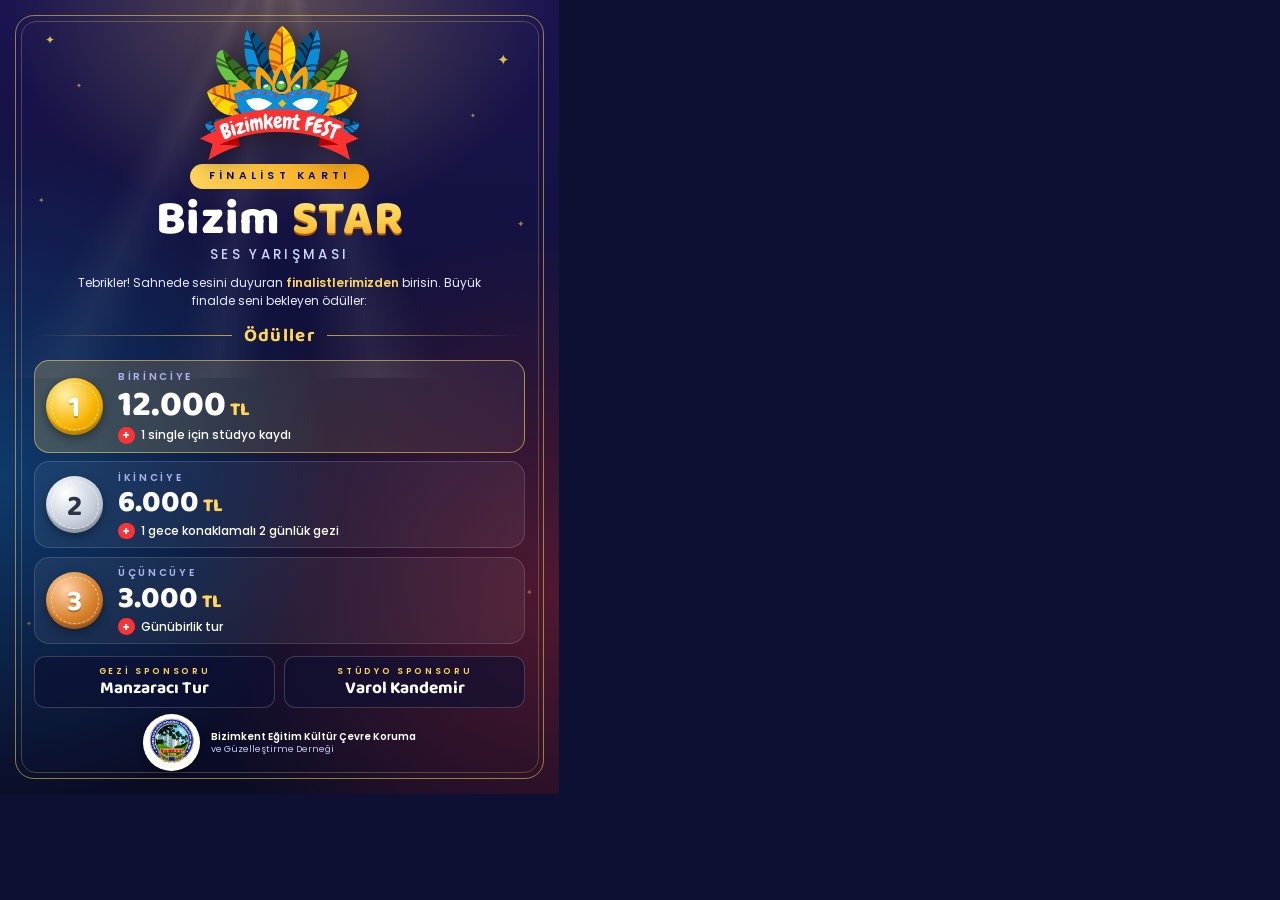
<file: Kartlar/bizim-star/finalist-karti.html>
<!doctype html>
<html lang="tr">
<head>
<meta charset="utf-8">
<title>Bizim STAR Finalist Kartı</title>
<link rel="preconnect" href="https://fonts.googleapis.com">
<link href="https://fonts.googleapis.com/css2?family=Baloo+2:wght@600;700;800&family=Poppins:wght@400;500;600;700&display=swap" rel="stylesheet">
<style>
  @page { size: 148mm 210mm; margin: 0; }
  * { box-sizing: border-box; margin: 0; padding: 0; }
  html, body { width: 148mm; height: 210mm; background: #0d1033; }
  body { font-family: 'Poppins', sans-serif; color: #fff; -webkit-print-color-adjust: exact; print-color-adjust: exact; }

  .card {
    position: relative; width: 148mm; height: 210mm; overflow: hidden;
    padding: 7mm 9mm 6mm;
    display: flex; flex-direction: column; align-items: center;
    background:
      radial-gradient(ellipse 70% 40% at 50% 0%, rgba(255,214,90,.28), transparent 70%),
      radial-gradient(circle at 0% 60%, rgba(14,139,216,.35), transparent 45%),
      radial-gradient(circle at 100% 75%, rgba(255,51,51,.28), transparent 45%),
      linear-gradient(180deg, #1a1450 0%, #0d1033 55%, #0a0c26 100%);
  }
  /* ışık hüzmeleri */
  .card::before {
    content: ""; position: absolute; inset: -20mm -30mm auto; height: 120mm;
    background:
      conic-gradient(from 160deg at 50% 0%, transparent 0deg, rgba(255,255,255,.07) 8deg, transparent 16deg,
        transparent 22deg, rgba(255,255,255,.06) 28deg, transparent 34deg,
        transparent 40deg, rgba(255,255,255,.05) 46deg, transparent 52deg);
    pointer-events: none;
  }
  /* yıldız tozu */
  .stars { position: absolute; inset: 0; pointer-events: none; }
  .stars i { position: absolute; color: #ffd65a; font-style: normal; line-height: 1; opacity: .85; }

  /* ince altın çerçeve */
  .frame { position: absolute; inset: 4mm; border: .5mm solid rgba(255,214,90,.55); border-radius: 5mm; pointer-events: none; }
  .frame::after { content: ""; position: absolute; inset: 1.2mm; border: .25mm solid rgba(255,214,90,.25); border-radius: 4mm; }

  .content { position: relative; z-index: 1; width: 100%; display: flex; flex-direction: column; align-items: center; height: 100%; }

  .fest-logo { width: 42mm; filter: drop-shadow(0 2mm 4mm rgba(0,0,0,.45)); }

  .badge {
    margin-top: 1mm;
    font-family: 'Poppins'; font-weight: 600; font-size: 8pt; letter-spacing: 3.2pt; text-transform: uppercase;
    color: #0d1033; background: linear-gradient(90deg, #ffd65a, #f7a20f);
    padding: 1.2mm 5mm; border-radius: 10mm;
  }

  .title {
    margin-top: 2.5mm; font-family: 'Baloo 2', sans-serif; font-weight: 800; line-height: .9;
    font-size: 36pt; text-align: center; letter-spacing: .5pt;
  }
  .title .bizim { color: #fff; }
  .title .star {
    background: linear-gradient(180deg, #fff3b0 0%, #ffd65a 40%, #f39c12 100%);
    -webkit-background-clip: text; background-clip: text; color: transparent;
    filter: drop-shadow(0 .6mm 0 #b35c00);
  }
  .subtitle { margin-top: 1mm; font-size: 10pt; font-weight: 500; letter-spacing: 2.5pt; text-transform: uppercase; color: #cfd6ff; }

  .congrats { margin-top: 2.5mm; text-align: center; font-size: 9pt; line-height: 1.45; color: #e7eaff; max-width: 112mm; }
  .congrats b { color: #ffd65a; font-weight: 600; }

  .section-head { margin-top: 3mm; display: flex; align-items: center; gap: 3mm; width: 100%; }
  .section-head::before, .section-head::after { content: ""; flex: 1; height: .3mm; background: linear-gradient(90deg, transparent, rgba(255,214,90,.7)); }
  .section-head::after { background: linear-gradient(90deg, rgba(255,214,90,.7), transparent); }
  .section-head span { font-family: 'Baloo 2'; font-weight: 700; font-size: 14pt; color: #ffd65a; letter-spacing: 1pt; }

  .prizes { margin-top: 2.5mm; width: 100%; display: flex; flex-direction: column; gap: 2.2mm; }
  .prize {
    display: flex; align-items: center; gap: 4mm;
    padding: 2mm 4mm 2mm 3mm; border-radius: 4mm;
    background: rgba(255,255,255,.06);
    border: .35mm solid rgba(255,255,255,.14);
  }
  .medal {
    flex: none; width: 15mm; height: 15mm; border-radius: 50%;
    display: grid; place-items: center; position: relative;
    font-family: 'Baloo 2'; font-weight: 800; color: #fff; text-shadow: 0 .4mm 0 rgba(0,0,0,.25);
    box-shadow: inset 0 -1mm 0 rgba(0,0,0,.18), 0 1mm 2.5mm rgba(0,0,0,.35);
  }
  .medal b { font-size: 22pt; line-height: 1; margin-top: .8mm; }
  .medal::after { content: ""; position: absolute; inset: 1.2mm; border-radius: 50%; border: .35mm dashed rgba(255,255,255,.55); }

  .p1 .medal { background: radial-gradient(circle at 35% 30%, #fff1a8, #f7b500 55%, #c98400); }
  .p2 .medal { background: radial-gradient(circle at 35% 30%, #ffffff, #c7cfdb 55%, #8f99a8); color: #2b3446; text-shadow: none; }
  .p3 .medal { background: radial-gradient(circle at 35% 30%, #ffd2a6, #d9822b 55%, #9c5115); }
  .p1 { background: linear-gradient(90deg, rgba(255,214,90,.22), rgba(255,255,255,.05)); border-color: rgba(255,214,90,.55); }

  .prize-info { flex: 1; }
  .rank { font-size: 7.5pt; font-weight: 600; letter-spacing: 2pt; text-transform: uppercase; color: #aab4ee; }
  .amount { font-family: 'Baloo 2'; font-weight: 800; font-size: 23pt; line-height: 1; margin-top: .6mm; }
  .amount em { font-style: normal; font-size: 14pt; margin-left: 1mm; color: #ffd65a; }
  .p1 .amount { font-size: 27pt; }
  .extra { margin-top: .9mm; font-size: 9pt; font-weight: 500; color: #fff; display: flex; align-items: center; gap: 1.6mm; }
  .extra .plus {
    flex: none; width: 4.4mm; height: 4.4mm; border-radius: 50%; display: grid; place-items: center;
    background: #ff3333; font-weight: 700; font-size: 9pt; line-height: 1;
  }

  .sponsors { margin-top: 3mm; width: 100%; display: grid; grid-template-columns: 1fr 1fr; gap: 2.5mm; }
  .sponsor { text-align: center; padding: 2.2mm 2mm; border-radius: 3mm; background: rgba(13,16,51,.6); border: .3mm solid rgba(255,255,255,.18); }
  .sponsor .lbl { font-size: 6.5pt; letter-spacing: 2pt; font-weight: 600; color: #ffd65a; text-transform: uppercase; }
  .sponsor .name { margin-top: .4mm; font-family: 'Baloo 2'; font-weight: 700; font-size: 13pt; line-height: 1.1; }

  .footer { margin-top: auto; width: 100%; display: flex; align-items: center; justify-content: center; gap: 3mm; }
  .dernek-logo { width: 15mm; height: 15mm; border-radius: 50%; background: #fff; padding: .6mm; object-fit: contain; box-shadow: 0 .8mm 2mm rgba(0,0,0,.4); }
  .footer p { font-size: 6.8pt; line-height: 1.35; color: #c4cbf5; text-align: left; }
  .footer p b { display: block; color: #fff; font-weight: 600; font-size: 7.4pt; }
</style>
</head>
<body>
<div class="card">
  <div class="stars" aria-hidden="true">
    <i style="top:9mm;left:12mm;font-size:9pt">✦</i>
    <i style="top:22mm;left:20mm;font-size:5pt;opacity:.6">✦</i>
    <i style="top:14mm;right:13mm;font-size:11pt">✦</i>
    <i style="top:30mm;right:22mm;font-size:5pt;opacity:.6">✦</i>
    <i style="top:52mm;left:10mm;font-size:6pt;opacity:.5">✦</i>
    <i style="top:58mm;right:9mm;font-size:7pt;opacity:.55">✦</i>
    <i style="bottom:44mm;left:7mm;font-size:5pt;opacity:.4">✦</i>
    <i style="bottom:52mm;right:7mm;font-size:6pt;opacity:.4">✦</i>
  </div>
  <div class="frame"></div>

  <div class="content">
    <img class="fest-logo" src="bizimkent-fest-logo.png" alt="Bizimkent Fest">
    <div class="badge">Finalist Kartı</div>

    <h1 class="title"><span class="bizim">Bizim</span> <span class="star">STAR</span></h1>
    <div class="subtitle">Ses Yarışması</div>

    <p class="congrats">Tebrikler! Sahnede sesini duyuran <b>finalistlerimizden</b> birisin. Büyük finalde seni bekleyen ödüller:</p>

    <div class="section-head"><span>Ödüller</span></div>

    <div class="prizes">
      <div class="prize p1">
        <div class="medal"><b>1</b></div>
        <div class="prize-info">
          <div class="rank">Birinciye</div>
          <div class="amount">12.000<em>TL</em></div>
          <div class="extra"><span class="plus">+</span>1 single için stüdyo kaydı</div>
        </div>
      </div>
      <div class="prize p2">
        <div class="medal"><b>2</b></div>
        <div class="prize-info">
          <div class="rank">İkinciye</div>
          <div class="amount">6.000<em>TL</em></div>
          <div class="extra"><span class="plus">+</span>1 gece konaklamalı 2 günlük gezi</div>
        </div>
      </div>
      <div class="prize p3">
        <div class="medal"><b>3</b></div>
        <div class="prize-info">
          <div class="rank">Üçüncüye</div>
          <div class="amount">3.000<em>TL</em></div>
          <div class="extra"><span class="plus">+</span>Günübirlik tur</div>
        </div>
      </div>
    </div>

    <div class="sponsors">
      <div class="sponsor"><div class="lbl">Gezi Sponsoru</div><div class="name">Manzaracı Tur</div></div>
      <div class="sponsor"><div class="lbl">Stüdyo Sponsoru</div><div class="name">Varol Kandemir</div></div>
    </div>

    <div class="footer">
      <img class="dernek-logo" src="bizimkent-dernek-logo.jpg" alt="Bizimkent Derneği logosu">
      <p><b>Bizimkent Eğitim Kültür Çevre Koruma</b>ve Güzelleştirme Derneği</p>
    </div>
  </div>
</div>
</body>
</html>
</file>
